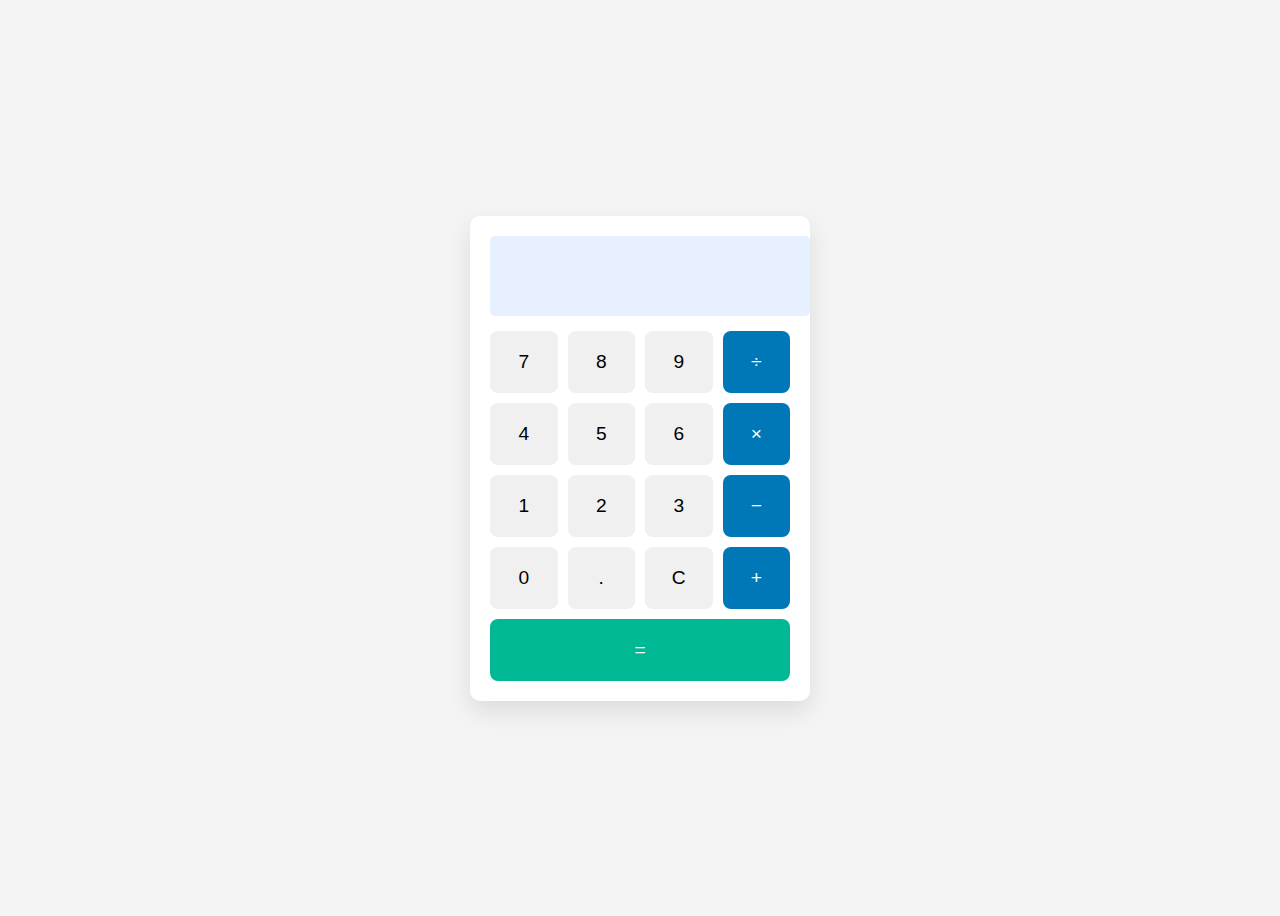
<file: calc.html>
<!DOCTYPE html>
<html lang="en">
<head>
  <meta charset="UTF-8" />
  <meta name="viewport" content="width=device-width, initial-scale=1.0"/>
  <title>Calculator</title>
  <link rel="stylesheet" href="stylep.css" />
</head>
<body>
  <div class="calculator">
    <input type="text" class="display" id="display" disabled />
    <div class="buttons">
      <button class="btn" data-value="7">7</button>
      <button class="btn" data-value="8">8</button>
      <button class="btn" data-value="9">9</button>
      <button class="btn operator" data-value="/">÷</button>

      <button class="btn" data-value="4">4</button>
      <button class="btn" data-value="5">5</button>
      <button class="btn" data-value="6">6</button>
      <button class="btn operator" data-value="*">×</button>

      <button class="btn" data-value="1">1</button>
      <button class="btn" data-value="2">2</button>
      <button class="btn" data-value="3">3</button>
      <button class="btn operator" data-value="-">−</button>

      <button class="btn" data-value="0">0</button>
      <button class="btn" data-value=".">.</button>
      <button class="btn" id="clear">C</button>
      <button class="btn operator" data-value="+">+</button>

      <button class="btn equal" id="equals">=</button>
    </div>
  </div>

  <script src="scriptp.js"></script>
</body>
</html>
</file>
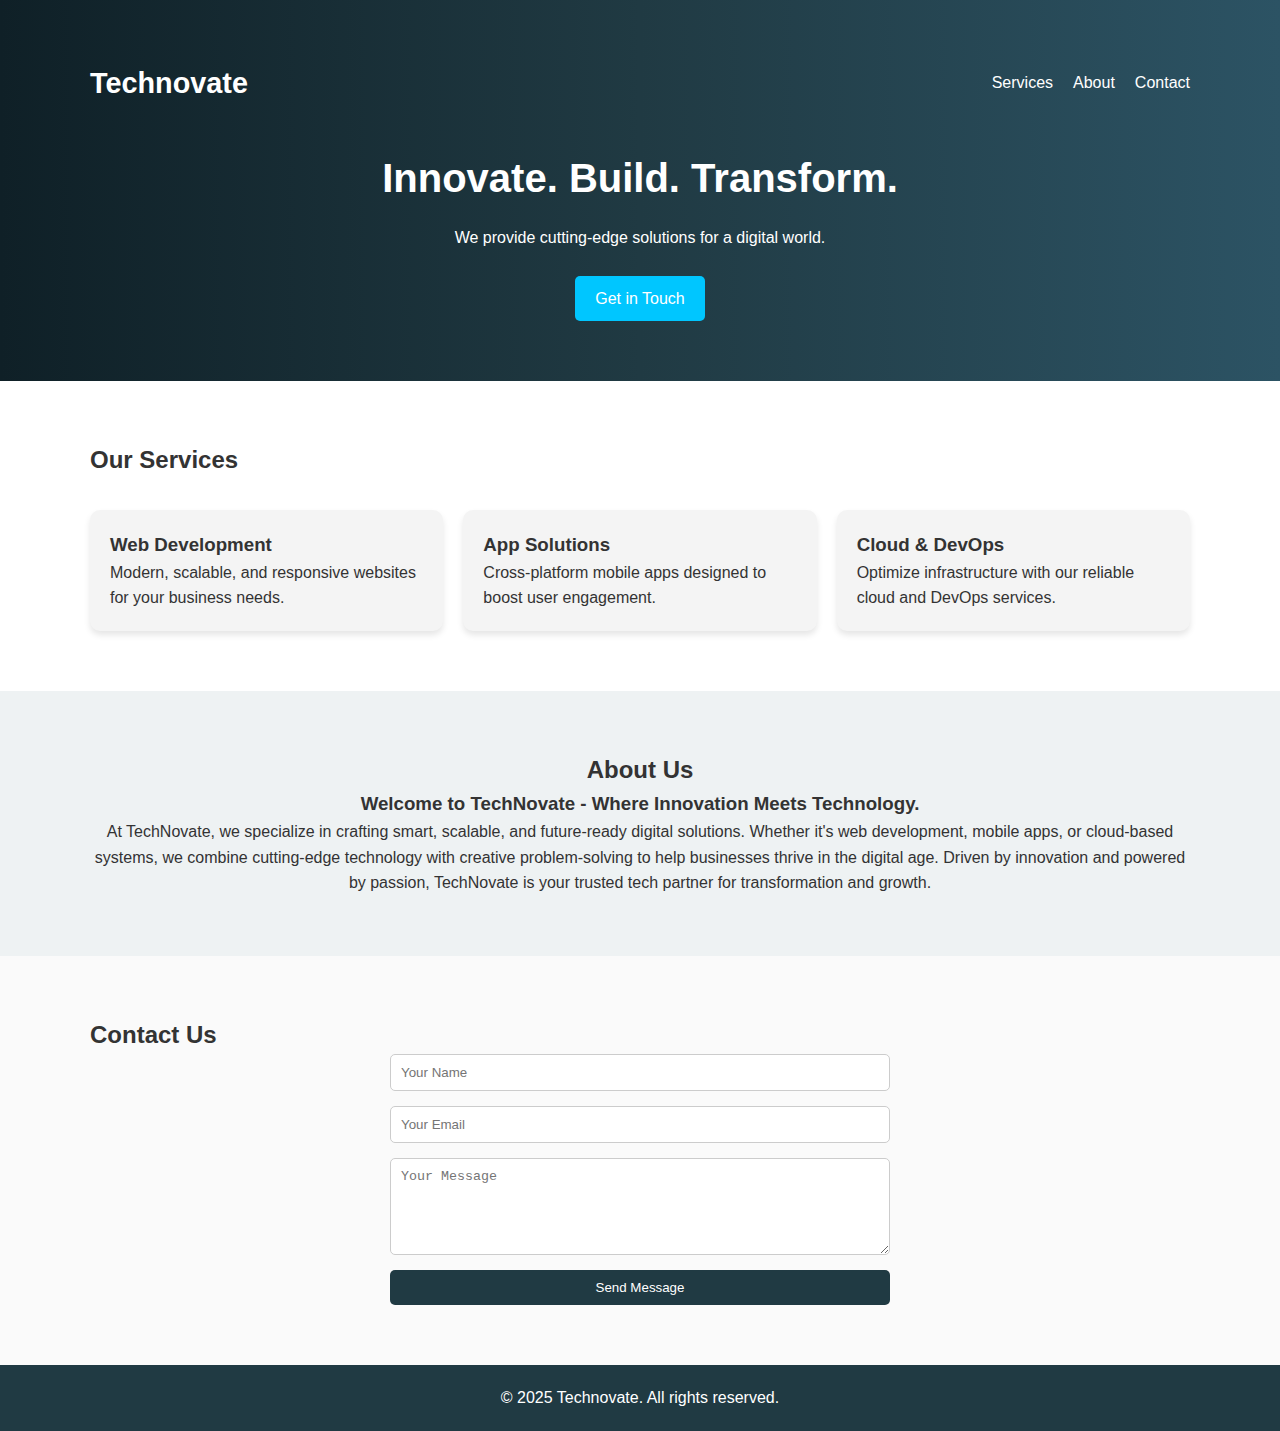
<file: landingp.html>
<!DOCTYPE html>
<html lang="en">
<head>
  <title>Your Tech Company</title>
  <link rel="stylesheet" href="styles.css" />
</head>
<body>
  <header>
    <div class="container nav">
      <h1 class="logo">Technovate</h1>
      <nav>
        <ul>
          <li><a href="#services">Services</a></li>
          <li><a href="#about">About</a></li>
          <li><a href="#contact">Contact</a></li>
        </ul>
      </nav>
    </div>
    <div class="hero">
      <h2>Innovate. Build. Transform.</h2>
      <p>We provide cutting-edge solutions for a digital world.</p>
      <a href="#contact" class="btn">Get in Touch</a>
    </div>
  </header>

  <section id="services" class="container">
    <h2>Our Services</h2>
    <div class="cards">
      <div class="card">
        <h3>Web Development</h3>
        <p>Modern, scalable, and responsive websites for your business needs.</p>
      </div>
      <div class="card">
        <h3>App Solutions</h3>
        <p>Cross-platform mobile apps designed to boost user engagement.</p>
      </div>
      <div class="card">
        <h3>Cloud & DevOps</h3>
        <p>Optimize infrastructure with our reliable cloud and DevOps services.</p>
      </div>
    </div>
  </section>

  <section id="about" class="about">
    <div class="container">
      <h2>About Us</h2>
      <h3>Welcome to TechNovate - Where Innovation Meets Technology.</h3>
      <p>At TechNovate, we specialize in crafting smart, scalable, and future-ready digital solutions. Whether it's web development, mobile apps, or cloud-based systems, we combine cutting-edge technology with creative problem-solving to help businesses thrive in the digital age. Driven by innovation and powered by passion, TechNovate is your trusted tech partner for transformation and growth.</p>
    </div>
  </section>

  <section id="contact" class="contact">
    <div class="container">
      <h2>Contact Us</h2>
      <form>
        <input type="text" placeholder="Your Name" required />
        <input type="email" placeholder="Your Email" required />
        <textarea rows="5" placeholder="Your Message" required></textarea>
        <button type="submit">Send Message</button>
      </form>
    </div>
  </section>

  <footer>
    <p>&copy; 2025 Technovate. All rights reserved.</p>
  </footer>
</body>
</html>
</file>
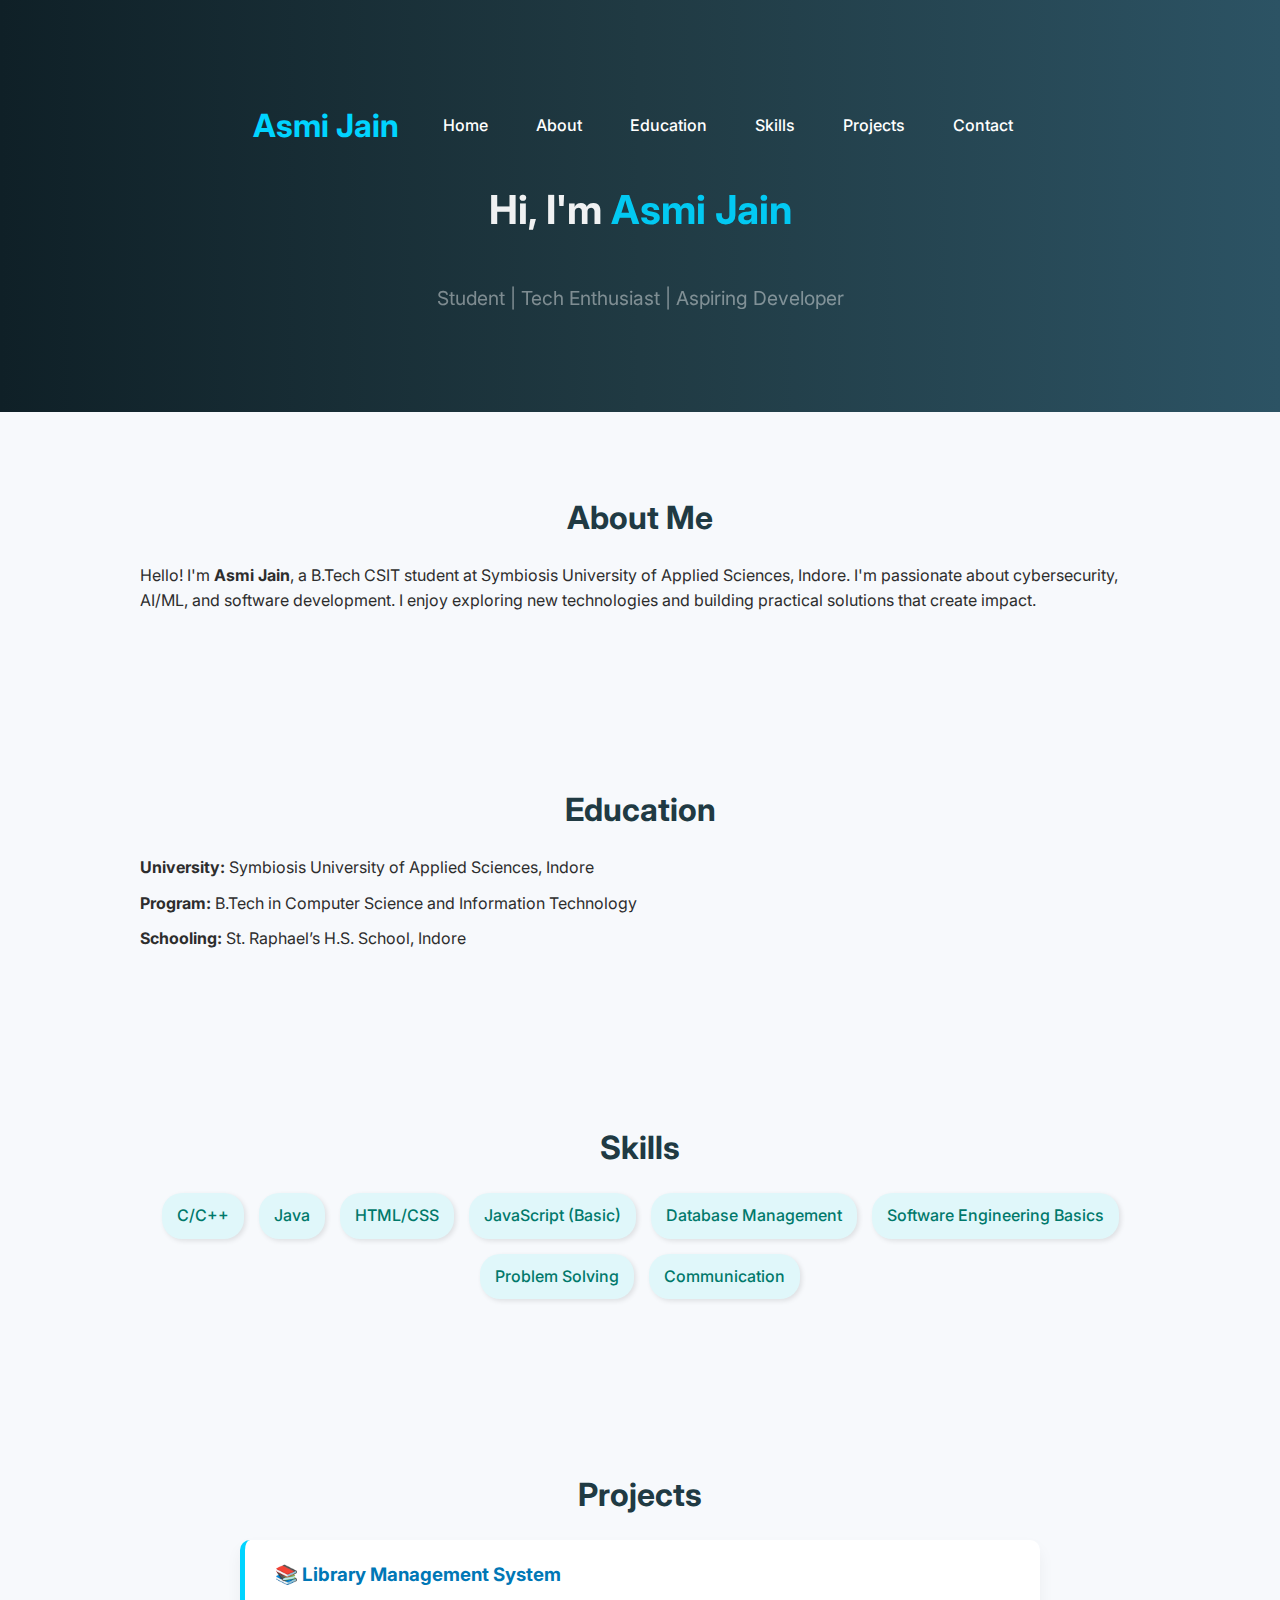
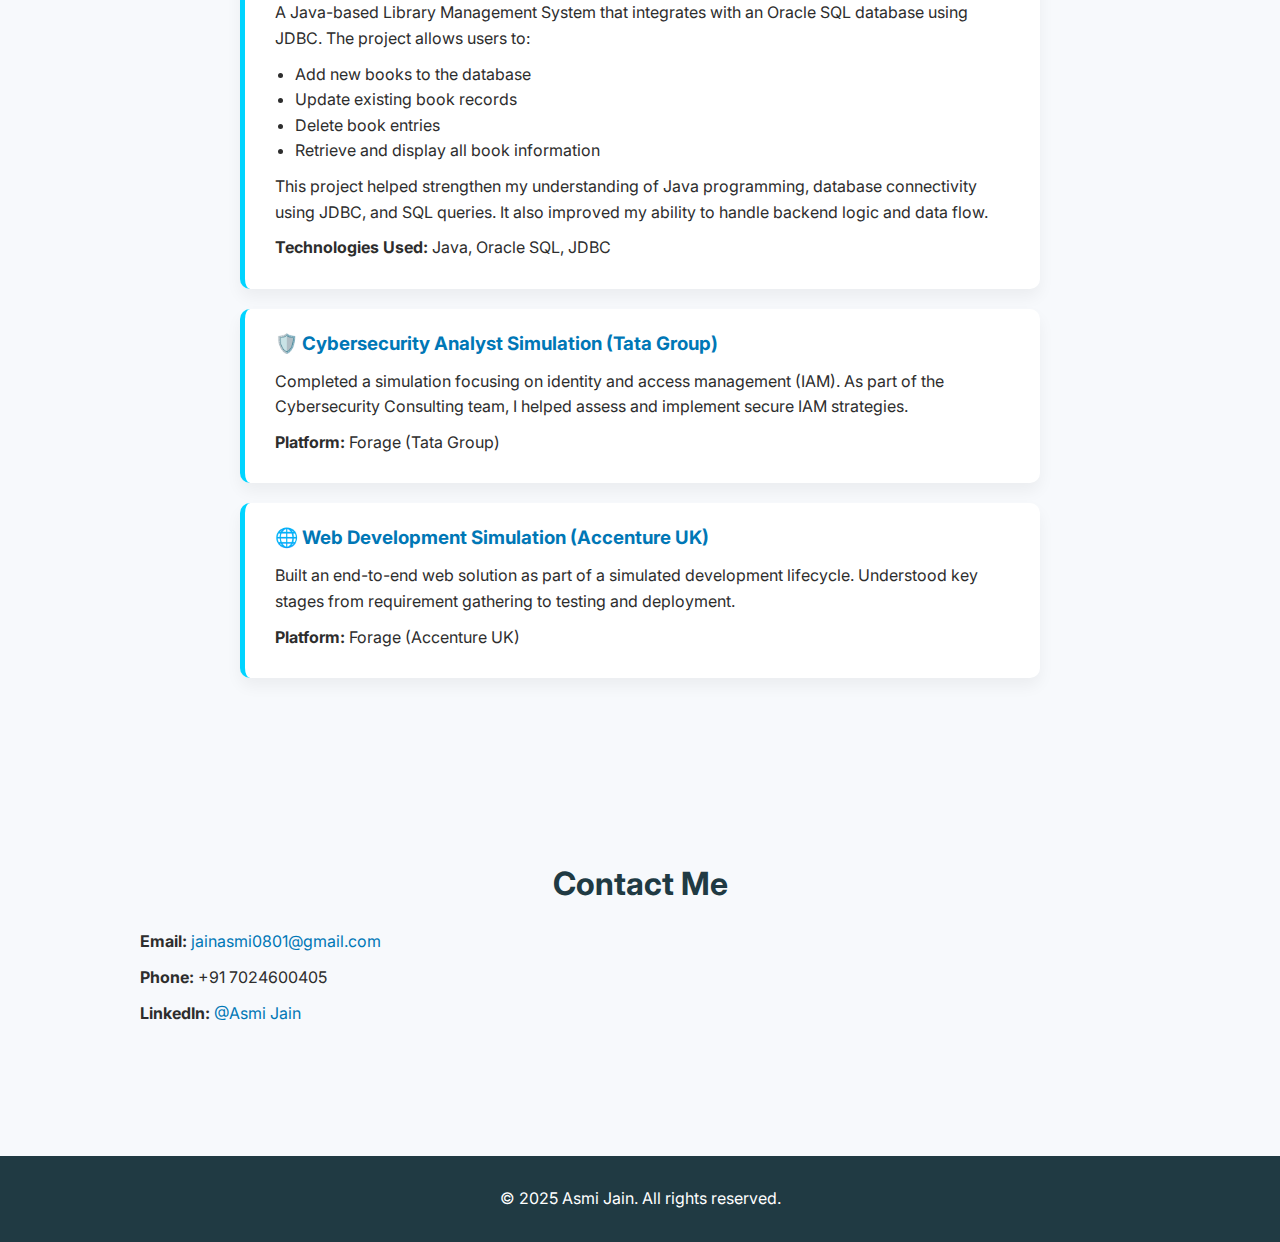
<file: portfolio.html>
<!DOCTYPE html>
<html lang="en">
<head>
  <meta charset="UTF-8" />
  <meta name="viewport" content="width=device-width, initial-scale=1.0" />
  <title>Asmi Jain | Portfolio</title>
  <link rel="stylesheet" href="style.css" />
  <link href="https://fonts.googleapis.com/css2?family=Inter:wght@400;700&display=swap" rel="stylesheet" />
  <script src="https://cdnjs.cloudflare.com/ajax/libs/gsap/3.12.2/gsap.min.js" defer></script>
  <script src="script.js" defer></script>
</head>
<body>
  <!-- Header / Home Section -->
  <header id="home">
    <nav>
      <div class="logo">Asmi Jain</div>
      <ul class="nav-links">
        <li><a href="#home">Home</a></li>
        <li><a href="#about">About</a></li>
        <li><a href="#education">Education</a></li>
        <li><a href="#skills">Skills</a></li>
        <li><a href="#projects">Projects</a></li>
        <li><a href="#contact">Contact</a></li>
      </ul>
    </nav>
    <div class="intro">
      <h1>Hi, I'm <span>Asmi Jain</span></h1>
      <p>Student | Tech Enthusiast | Aspiring Developer</p>
      <a href="#projects" class="btn">View Projects</a>
    </div>
  </header>

  <!-- About Section -->
  <section id="about" class="section">
    <div class="container">
      <h2>About Me</h2>
      <p>Hello! I'm <strong>Asmi Jain</strong>, a B.Tech CSIT student at Symbiosis University of Applied Sciences, Indore. I'm passionate about cybersecurity, AI/ML, and software development. I enjoy exploring new technologies and building practical solutions that create impact.</p>
    </div>
  </section>

  <!-- Education Section -->
  <section id="education" class="section">
    <div class="container">
      <h2>Education</h2>
      <p><strong>University:</strong> Symbiosis University of Applied Sciences, Indore</p>
      <p><strong>Program:</strong> B.Tech in Computer Science and Information Technology</p>
      <p><strong>Schooling:</strong> St. Raphael’s H.S. School, Indore</p>
    </div>
  </section>

  <!-- Skills Section -->
  <section id="skills" class="section">
    <div class="container">
      <h2>Skills</h2>
      <ul class="skills-list">
        <li>C/C++</li>
        <li>Java</li>
        <li>HTML/CSS</li>
        <li>JavaScript (Basic)</li>
        <li>Database Management</li>
        <li>Software Engineering Basics</li>
        <li>Problem Solving</li>
        <li>Communication</li>
      </ul>
    </div>
  </section>

  <!-- Projects Section -->
  <section id="projects" class="section">
    <div class="container">
      <h2>Projects</h2>

      <div class="project-card">
        <h3>📚 Library Management System</h3>
        <p>
          A Java-based Library Management System that integrates with an Oracle SQL database using JDBC. The project allows users to:
        </p>
        <ul>
          <li>Add new books to the database</li>
          <li>Update existing book records</li>
          <li>Delete book entries</li>
          <li>Retrieve and display all book information</li>
        </ul>
        <p>
          This project helped strengthen my understanding of Java programming, database connectivity using JDBC, and SQL queries. It also improved my ability to handle backend logic and data flow.
        </p>
        <p><strong>Technologies Used:</strong> Java, Oracle SQL, JDBC</p>
      </div>

      <div class="project-card">
        <h3>🛡️ Cybersecurity Analyst Simulation (Tata Group)</h3>
        <p>
          Completed a simulation focusing on identity and access management (IAM). As part of the Cybersecurity Consulting team, I helped assess and implement secure IAM strategies.
        </p>
        <p><strong>Platform:</strong> Forage (Tata Group)</p>
      </div>

      <div class="project-card">
        <h3>🌐 Web Development Simulation (Accenture UK)</h3>
        <p>
          Built an end-to-end web solution as part of a simulated development lifecycle. Understood key stages from requirement gathering to testing and deployment.
        </p>
        <p><strong>Platform:</strong> Forage (Accenture UK)</p>
      </div>
    </div>
  </section>

  <!-- Contact Section -->
  <section id="contact" class="section">
    <div class="container">
      <h2>Contact Me</h2>
      <p><strong>Email:</strong> <a href="mailto:jainasmi0801@gmail.com">jainasmi0801@gmail.com</a></p>
      <p><strong>Phone:</strong> +91 7024600405</p>
      <p><strong>LinkedIn:</strong> <a href="https://linkedin.com/in/asmi-jain" target="_blank">@Asmi Jain</a></p>
    </div>
  </section>

  <!-- Footer -->
  <footer>
    <p>&copy; 2025 Asmi Jain. All rights reserved.</p>
  </footer>
</body>
</html>
</file>
<file: stylep.css>
body {
  background: #f4f4f4;
  font-family: 'Segoe UI', sans-serif;
  display: flex;
  justify-content: center;
  align-items: center;
  height: 100vh;
}

.calculator {
  background: #ffffff;
  border-radius: 10px;
  box-shadow: 0 10px 25px rgba(0, 0, 0, 0.1);
  padding: 20px;
  width: 300px;
}

.display {
  width: 100%;
  height: 60px;
  font-size: 2rem;
  text-align: right;
  padding: 10px;
  margin-bottom: 15px;
  border: none;
  background: #e6f0ff;
  border-radius: 5px;
}

.buttons {
  display: grid;
  grid-template-columns: repeat(4, 1fr);
  gap: 10px;
}

.btn {
  padding: 20px;
  font-size: 1.2rem;
  border: none;
  border-radius: 8px;
  background-color: #f0f0f0;
  transition: background 0.2s ease;
  cursor: pointer;
}

.btn:hover {
  background-color: #d4eaff;
}

.operator {
  background-color: #0077b6;
  color: white;
}

.operator:hover {
  background-color: #005f8d;
}

.equal {
  grid-column: span 4;
  background-color: #00b894;
  color: white;
}

.equal:hover {
  background-color: #009879;
}
</file>
<file: styles.css>
* {
  margin: 0;
  padding: 0;
  box-sizing: border-box;
}

body {
  font-family: 'Segoe UI', sans-serif;
  color: #333;
  line-height: 1.6;
}

header {
  background: linear-gradient(to right, #0f2027, #203a43, #2c5364);
  color: #fff;
  padding: 60px 0;
  text-align: center;
}

.container {
  width: 90%;
  max-width: 1100px;
  margin: 0 auto;
}

.nav {
  display: flex;
  justify-content: space-between;
  align-items: center;
}

.logo {
  font-size: 1.8rem;
}

nav ul {
  list-style: none;
  display: flex;
  gap: 20px;
}

nav a {
  color: #fff;
  text-decoration: none;
  font-weight: 500;
}

.hero {
  margin-top: 40px;
}

.hero h2 {
  font-size: 2.5rem;
}

.hero p {
  margin: 15px 0;
}

.btn {
  display: inline-block;
  padding: 10px 20px;
  background: #00c6ff;
  color: #fff;
  text-decoration: none;
  border-radius: 5px;
  margin-top: 10px;
}

section {
  padding: 60px 0;
}

.cards {
  display: flex;
  gap: 20px;
  flex-wrap: wrap;
  margin-top: 30px;
}

.card {
  flex: 1 1 250px;
  padding: 20px;
  background: #f4f4f4;
  border-radius: 10px;
  box-shadow: 0 4px 6px rgba(0,0,0,0.1);
}

.about {
  background: #eef2f3;
  text-align: center;
}

.contact {
  background: #fafafa;
}

form {
  display: flex;
  flex-direction: column;
  gap: 15px;
  max-width: 500px;
  margin: auto;
}

input, textarea {
  padding: 10px;
  border: 1px solid #ccc;
  border-radius: 5px;
}

button {
  padding: 10px;
  background: #203a43;
  color: #fff;
  border: none;
  border-radius: 5px;
  cursor: pointer;
}

footer {
  text-align: center;
  padding: 20px;
  background: #203a43;
  color: #fff;
}
</file>
<file: style.css>
/* Reset & Base */
* {
  margin: 0;
  padding: 0;
  box-sizing: border-box;
}

html {
  scroll-behavior: smooth;
}

body {
  font-family: 'Inter', sans-serif;
  line-height: 1.6;
  background-color: #f7f9fc;
  color: #2d2d2d;
}

/* Container */
.container {
  width: 90%;
  max-width: 1000px;
  margin: auto;
  padding: 20px 0;
}

/* Header */
header {
  background: linear-gradient(to right, #0f2027, #203a43, #2c5364);
  color: white;
  padding: 100px 0 60px;
  text-align: center;
}

.logo {
  font-size: 2rem;
  font-weight: bold;
  color: #00d4ff;
}

nav {
  display: flex;
  justify-content: center;
  align-items: center;
  gap: 30px;
  margin-bottom: 30px;
  flex-wrap: wrap;
}

.nav-links {
  list-style: none;
  display: flex;
  gap: 20px;
  flex-wrap: wrap;
}

.nav-links li a {
  color: white;
  text-decoration: none;
  font-weight: 500;
  padding: 8px 14px;
  border-radius: 5px;
  transition: 0.3s ease;
}

.nav-links li a:hover {
  background-color: #00d4ff;
  color: #000;
}

.intro h1 {
  font-size: 2.5rem;
  margin-bottom: 10px;
}

.intro span {
  color: #00d4ff;
}

.intro p {
  font-size: 1.2rem;
  margin-bottom: 20px;
}

.btn {
  display: inline-block;
  background-color: #00d4ff;
  color: black;
  padding: 10px 20px;
  border-radius: 25px;
  text-decoration: none;
  font-weight: 600;
  transition: 0.3s ease;
}

.btn:hover {
  background-color: #ffffff;
  color: #000;
  box-shadow: 0 0 10px #00d4ff;
}

/* Section Titles */
.section h2 {
  font-size: 2rem;
  color: #203a43;
  margin-bottom: 20px;
  text-align: center;
}

.section {
  padding: 60px 0;
}

/* About, Education, Skills */
p, ul {
  font-size: 1rem;
  margin: 10px 0;
}

.skills-list {
  display: flex;
  flex-wrap: wrap;
  justify-content: center;
  gap: 15px;
  list-style: none;
  padding: 0;
}

.skills-list li {
  background-color: #e0f7fa;
  padding: 10px 15px;
  border-radius: 20px;
  font-weight: 500;
  color: #00796b;
  box-shadow: 2px 2px 5px rgba(0,0,0,0.1);
}

/* Projects */
.project-card {
  background: white;
  padding: 20px 30px;
  margin: 20px auto;
  border-left: 5px solid #00d4ff;
  border-radius: 10px;
  box-shadow: 0 8px 16px rgba(0,0,0,0.05);
  max-width: 800px;
}

.project-card h3 {
  margin-bottom: 10px;
  color: #0077b6;
}

.project-card ul {
  margin-left: 20px;
  list-style-type: disc;
  margin-bottom: 10px;
}

.project-card p {
  margin-bottom: 8px;
}

/* Contact */
#contact a {
  color: #0077b6;
  text-decoration: none;
}

#contact a:hover {
  text-decoration: underline;
}

/* Footer */
footer {
  background-color: #203a43;
  color: white;
  text-align: center;
  padding: 20px;
  margin-top: 40px;
  font-size: 0.9rem;
}
</file>
